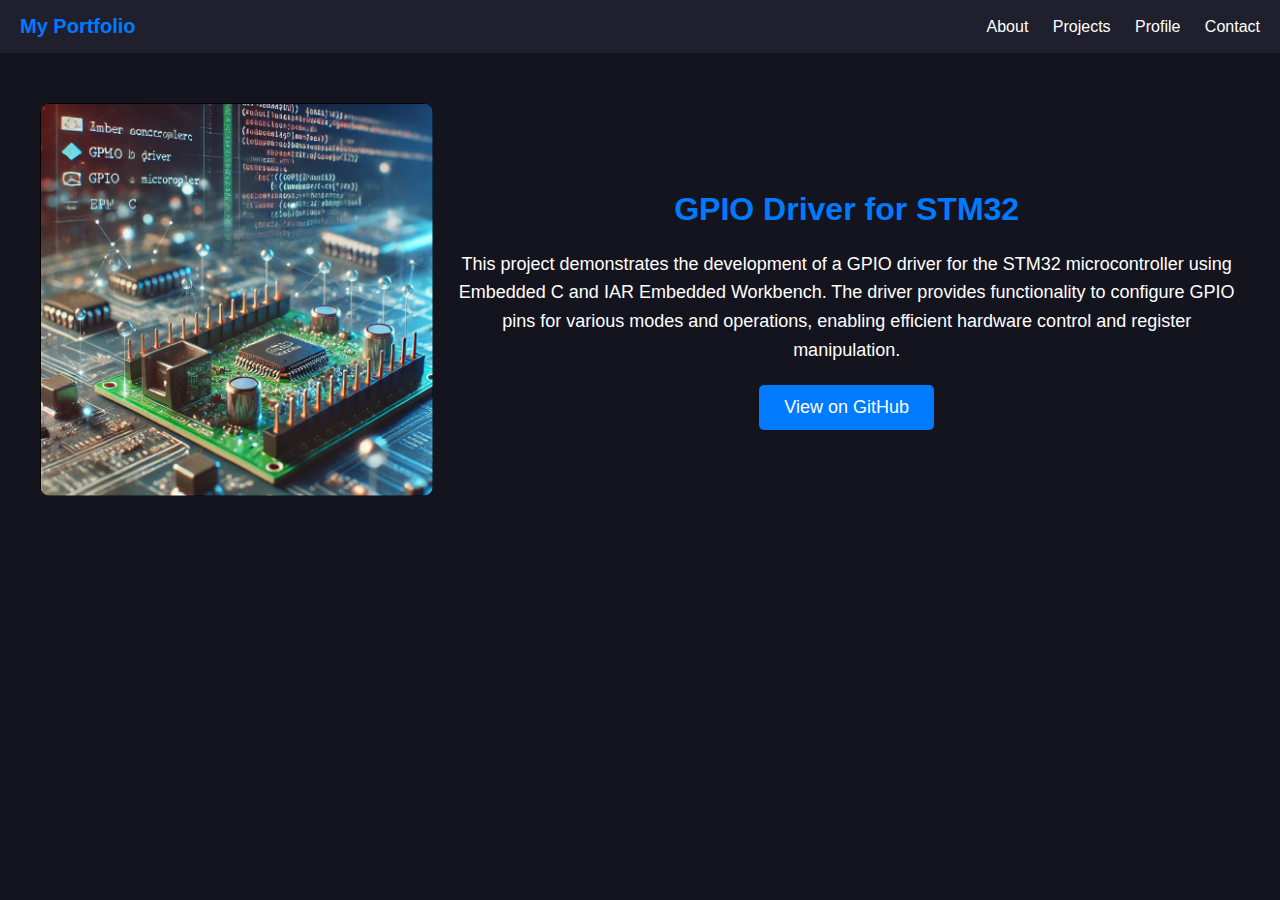
<file: gpio.html>
<!DOCTYPE html>
<html lang="en">
<head>
    <meta charset="UTF-8">
    <meta name="viewport" content="width=device-width, initial-scale=1.0">
    <title>GPIO Driver Project</title>
    <style>
        body {
            font-family: Arial, sans-serif;
            margin: 0;
            padding: 0;
            background-color: #14141f;
            color: #fff;
        }

        /* Navbar styles */
        .navbar {
            display: flex;
            justify-content: space-between;
            align-items: center;
            background-color: #1f1f2e;
            padding: 15px 20px;
        }

        .navbar .logo a {
            color: #007bff;
            text-decoration: none;
            font-size: 20px;
            font-weight: bold;
        }

        .navbar .links a {
            margin-left: 20px;
            color: #fff;
            text-decoration: none;
            font-size: 16px;
            transition: color 0.3s ease;
        }

        .navbar .links a:hover {
            color: #007bff;
        }

        /* Main container styles */
        .container {
            display: grid;
            grid-template-columns: 1fr 2fr; /* Image on the left, text on the right */
            gap: 20px;
            align-items: center;
            padding: 50px 20px;
            max-width: 1200px;
            margin: 0 auto;
        }

        .image {
            display: flex;
            justify-content: center;
            align-items: center;
        }

        .image img {
            max-width: 100%;
            height: auto;
            border-radius: 10px;
        }

        .text-content {
            text-align: center;
        }

        h1 {
            color: #007bff;
        }

        p {
            font-size: 18px;
            line-height: 1.6;
            margin: 20px 0;
        }

        .button {
            display: inline-block;
            background-color: #007bff;
            color: #fff;
            text-decoration: none;
            font-size: 18px;
            padding: 12px 25px;
            border-radius: 5px;
            transition: background-color 0.3s ease;
        }

        .button:hover {
            background-color: #0056b3;
        }
    </style>
</head>
<body>
    <!-- Navbar -->
    <div class="navbar">
        <div class="logo">
            <a href="index.html">My Portfolio</a>
        </div>
        <div class="links">
            <a href="#about">About</a>
            <a href="#projects">Projects</a>
            <a href="#profile">Profile</a>
            <a href="#contact">Contact</a>
        </div>
    </div>

    <!-- Main content -->
    <div class="container">
        <div class="image">
            <img src="SRC/gpio.png" alt="GPIO Driver Project Image">
        </div>
        <div class="text-content">
            <h1>GPIO Driver for STM32</h1>
            <p>
                This project demonstrates the development of a GPIO driver for the STM32 microcontroller 
                using Embedded C and IAR Embedded Workbench. The driver provides functionality to configure 
                GPIO pins for various modes and operations, enabling efficient hardware control and register manipulation.
            </p>
            <a href="https://github.com/rayensamali/GPIO-Driver.git" target="_blank" class="button">View on GitHub</a>
        </div>
    </div>
</body>
</html>
</file>
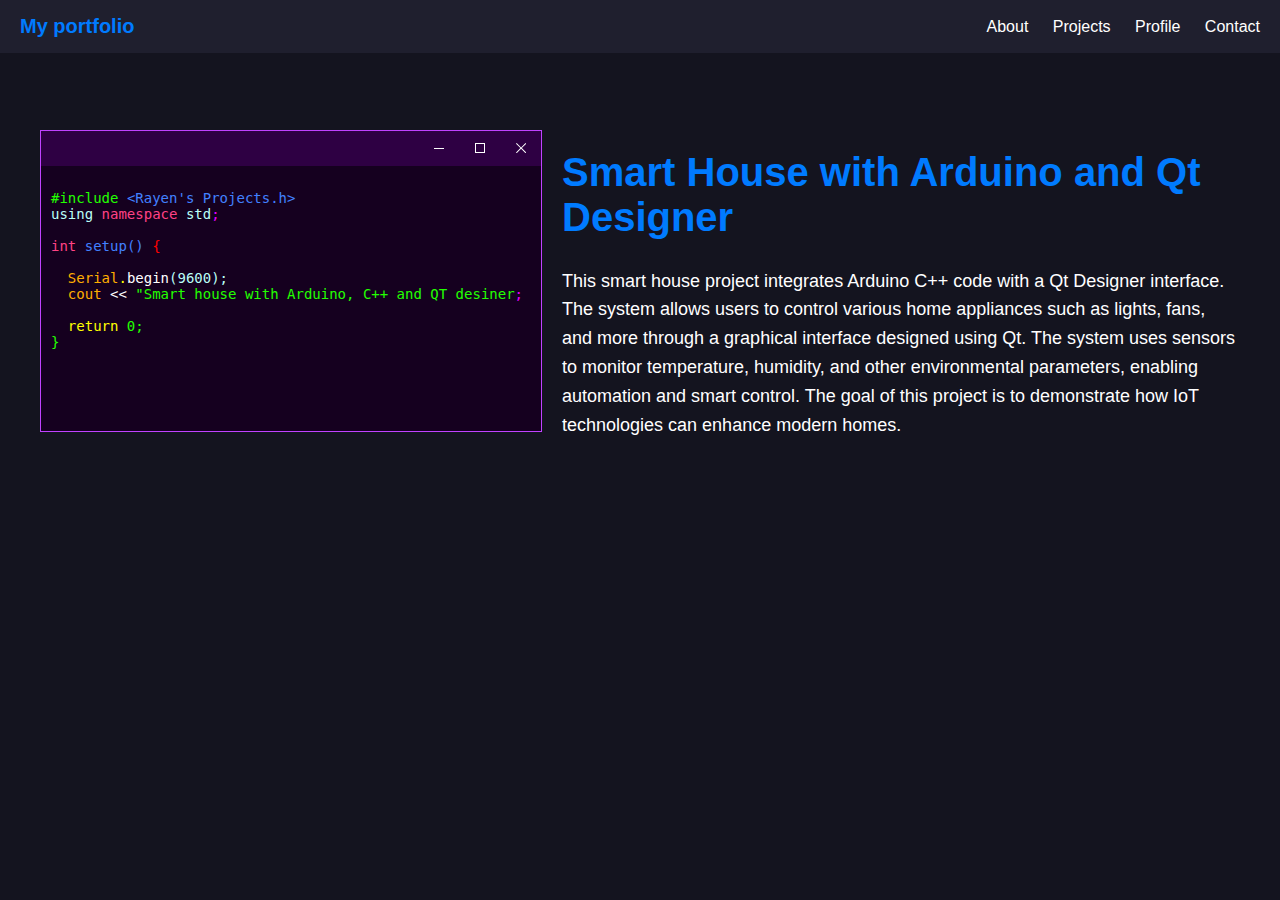
<file: house.html>
<!DOCTYPE html>
<html lang="en">
<head>
    <meta charset="UTF-8">
    <meta name="viewport" content="width=device-width, initial-scale=1.0">
    <title>Smart House with Arduino and Qt Designer</title>
    <style>
        body {
            font-family: Arial, sans-serif;
            margin: 0;
            padding: 0;
            background-color: #14141f;
            color: #fff;
        }

        /* Navbar styles */
        .navbar {
            display: flex;
            justify-content: space-between;
            align-items: center;
            background-color: #1f1f2e;
            padding: 15px 20px;
        }

        .navbar .logo a {
            color: #007bff;
            text-decoration: none;
            font-size: 20px;
            font-weight: bold;
        }

        .navbar .links a {
            margin-left: 20px;
            color: #fff;
            text-decoration: none;
            font-size: 16px;
            transition: color 0.3s ease;
        }

        .navbar .links a:hover {
            color: #007bff;
        }

        /* Main container styles */
        .container {
            display: grid;
            grid-template-columns: 1fr 2fr; /* Image on the left, text on the right */
            gap: 20px;
            align-items: center;
            padding: 50px 20px;
            max-width: 1200px;
            margin: 0 auto;
            flex-wrap: wrap; /* Allow wrapping on smaller screens */
        }

        .image {
            display: flex;
            justify-content: center;
            align-items: center;
        }

        .image img {
            max-width: 100%;
            height: auto;
            border-radius: 10px;
        }

        .text-content {
            text-align: left;
            margin-top: 20px;
        }

        h1 {
            color: #007bff;
            font-size: 2.5em;
        }

        p {
            font-size: 18px;
            line-height: 1.6;
            margin: 20px 0;
        }

        .button {
            display: flex;
            justify-content: center;
            align-items: center;
            padding: 10px 15px;
            gap: 15px;
            background-color: #181717;
            outline: 3px #181717 solid;
            outline-offset: -3px;
            border-radius: 5px;
            border: none;
            cursor: pointer;
            transition: 400ms;
            text-decoration: none; /* Remove underline */
        }

        .button:hover {
            background-color: transparent;
        }

        .button:hover .text {
            color: #ffffff;
        }

       /* From Uiverse.io by aadium */ 
.card {
  width: 500px;
  height: 300px;
  background: #15001f;
  border: 1px solid #c042ff;
  font-size: 14px;
  font-family: monospace;
  overflow: auto;
}

.titlebar {
  font-family: -apple-system, BlinkMacSystemFont, 'Segoe UI', Roboto, Oxygen, Ubuntu, Cantarell, 'Open Sans', 'Helvetica Neue', sans-serif;
  font-size: 21px;
  font-weight: 450;
  background-color: #2e0043;
  width: 100%;
  text-align: right;
}

.card button {
  width: 40px;
  height: 35px;
  margin-left: -5px;
  border: 0;
  outline: 0;
  background: transparent;
  transition: 0.2s;
}

button svg path, 
button svg rect, 
button svg polygon {
  fill: #ffffff;
}

button svg {
  width: 10px;
  height: 10px;
}

.close:hover {
  background-color: #e81123;
}

.maximize:hover {
  background-color: #c042ff2e;
}

.minimize:hover {
  background-color: #c042ff2e;
}

#pre {
  overflow: auto;
  width: 100%;
  padding: 10px;
  height: auto;
  color: #bafff8;
}

.curlies {
  color: #ff0000;
}

.sc {
  color: #e600ff;
}

.rounds {
  color: #ffffff;
}

.operator {
  color: #ffff00;
}

.s1 {
  color: #22ff00;
}

.s2 {
  color: #4281ff;
}

.s3 {
  color: #ff4284;
}

.s4 {
  color: #ffae00;
}

.s5 {
  color: #ffffff;
}

.s6 {
  color: #ffff00;
}

    </style>
</head>
<body>
    <!-- Navbar -->
    <div class="navbar">
        <div class="logo">
            <a href="index.html">My portfolio</a>
        </div>
        <div class="links">
            <a href="#about">About</a>
            <a href="#projects">Projects</a>
            <a href="#profile">Profile</a>
            <a href="#contact">Contact</a>
        </div>
    </div>

    <!-- Main content -->
    <div class="container">
        <div class="image">
            <div class="card">
                <div class="titlebar">
                    <span class="buttons">
                    <button class="minimize">
                            <svg x="0px" y="0px" viewBox="0 0 10.2 1"><rect x="0" y="50%" width="10.2" height="1"></rect></svg>
                        </button>
                    <button class="maximize">
                            <svg viewBox="0 0 10 10"><path d="M0,0v10h10V0H0z M9,9H1V1h8V9z"></path></svg>
                        </button>
                    <button class="close">
                            <svg viewBox="0 0 10 10"><polygon points="10.2,0.7 9.5,0 5.1,4.4 0.7,0 0,0.7 4.4,5.1 0,9.5 0.7,10.2 5.1,5.8 9.5,10.2 10.2,9.5 5.8,5.1"></polygon></svg>
                        </button>
                    </span>
                </div>
                <div class="cppcode">
                    <pre id="pre"><code><span class="s1">#include</span> <span class="s2">&lt;Rayen's Projects.h&gt;</span>
using<span class="s3"> namespace </span>std<span class="sc">;</span>

<span class="s3">int</span> <span class="s2">setup()</span> <span class="curlies">{</span>

  <span class="s4">Serial</span><span class="operator">.</span><span class="s5">begin</span>(9600);
  <span class="s4">cout</span> <span class="s5">&lt;&lt;</span> <span class="s1">"Smart house with Arduino, C++ and QT desiner<span class="sc">;</span>

  <span class="s6">return</span> 0;
}


 

    </code></pre>
                </div>
            </div>
        </div>
        <div class="text-content">
            <h1>Smart House with Arduino and Qt Designer</h1>
            <p>
                This smart house project integrates Arduino C++ code with a Qt Designer interface. The system allows users to control various home appliances such as lights, fans, and more through a graphical interface designed using Qt. 
                The system uses sensors to monitor temperature, humidity, and other environmental parameters, enabling automation and smart control. The goal of this project is to demonstrate how IoT technologies can enhance modern homes.
            </p>
        </div>
    </div>
</body>
</html>
</file>
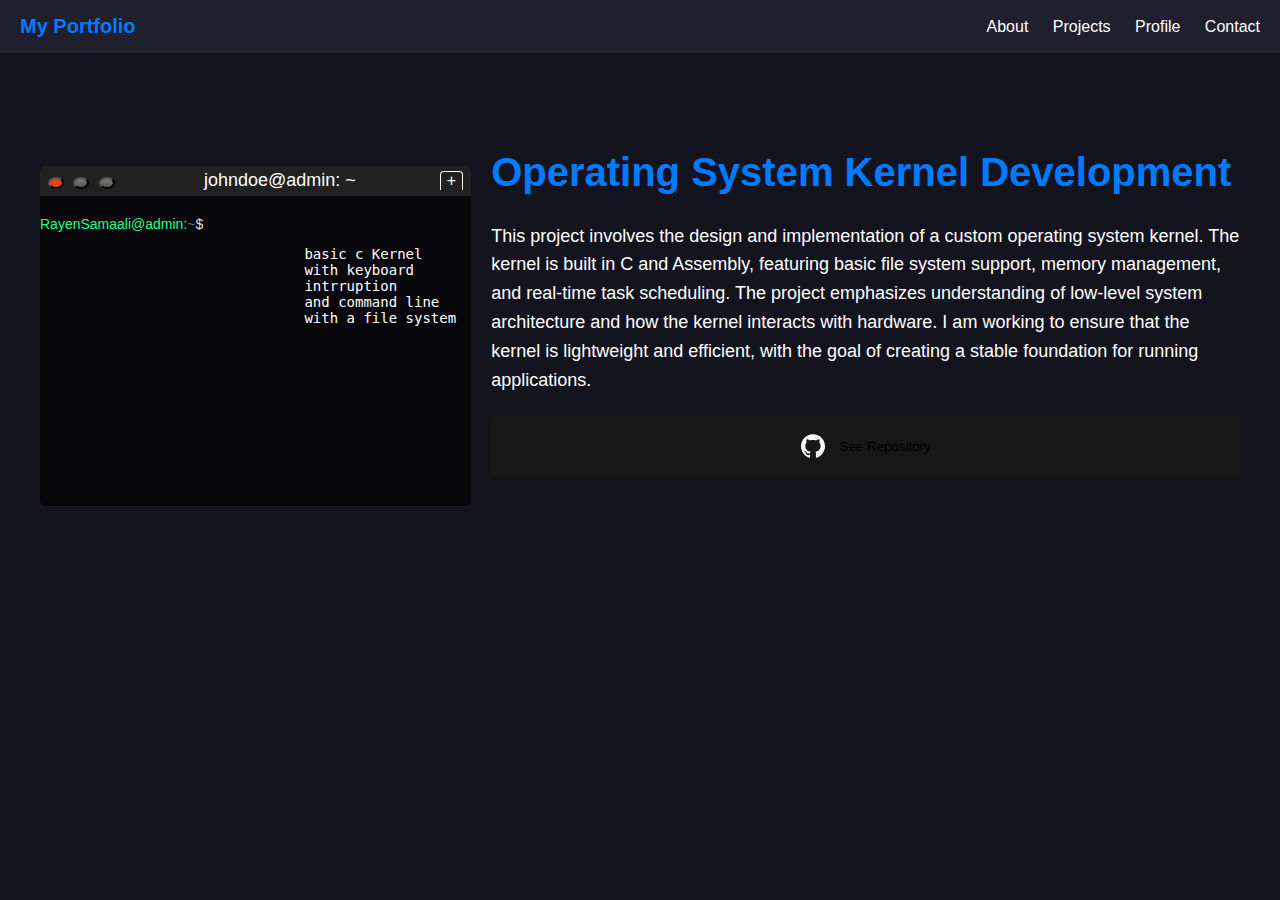
<file: kernel.html>
<!DOCTYPE html>
<html lang="en">
<head>
    <meta charset="UTF-8">
    <meta name="viewport" content="width=device-width, initial-scale=1.0">
    <title>Operating System Kernel Development</title>
    <style>
        body {
            font-family: Arial, sans-serif;
            margin: 0;
            padding: 0;
            background-color: #14141f;
            color: #fff;
        }

        /* Navbar styles */
        .navbar {
            display: flex;
            justify-content: space-between;
            align-items: center;
            background-color: #1f1f2e;
            padding: 15px 20px;
        }

        .navbar .logo a {
            color: #007bff;
            text-decoration: none;
            font-size: 20px;
            font-weight: bold;
        }

        .navbar .links a {
            margin-left: 20px;
            color: #fff;
            text-decoration: none;
            font-size: 16px;
            transition: color 0.3s ease;
        }

        .navbar .links a:hover {
            color: #007bff;
        }

        /* Main container styles */
        .container {
            display: grid;
            grid-template-columns: 1fr 2fr; /* Image on the left, text on the right */
            gap: 20px;
            align-items: center;
            padding: 50px 20px;
            max-width: 1200px;
            margin: 0 auto;
            flex-wrap: wrap; /* Allow wrapping on smaller screens */
        }

        .image {
            display: flex;
            justify-content: center;
            align-items: center;
        }

        .image img {
            max-width: 100%;
            height: auto;
            border-radius: 10px;
        }

        .text-content {
            text-align: left;
            margin-top: 20px;
        }

        h1 {
            color: #007bff;
            font-size: 2.5em;
        }

        p {
            font-size: 18px;
            line-height: 1.6;
            margin: 20px 0;
        }

        .button {
            display: flex;
            justify-content: center;
            align-items: center;
            padding: 10px 15px;
            gap: 15px;
            background-color: #181717;
            outline: 3px #181717 solid;
            outline-offset: -3px;
            border-radius: 5px;
            border: none;
            cursor: pointer;
            transition: 400ms;
            text-decoration: none; /* Remove underline */
        }

        .button:hover {
            background-color: transparent;
        }

        .button:hover .text {
            color: #ffffff;
        }

        .container1 {
            width: 3000x;
            height: 250px;
        }

        /* Terminal Styles */
        .terminal_toolbar {
            display: flex;
            height: 30px;
            align-items: center;
            padding: 0 8px;
            box-sizing: border-box;
            border-top-left-radius: 5px;
            border-top-right-radius: 5px;
            background: #212121;
            justify-content: space-between;
        }

        .btn {
            width: 12px;
            height: 12px;
            border-radius: 50%;
            background: linear-gradient(#7d7871 0%, #595953 100%);
            margin-right: 5px;
        }

        .btn-color {
            background: #ee411a;
        }

        .btn:hover {
            cursor: pointer;
        }

        .add_tab {
            border: 1px solid #fff;
            color: #fff;
            padding: 0 6px;
            border-radius: 4px 4px 0 0;
            border-bottom: none;
            cursor: pointer;
        }

        .terminal_body {
            background: rgba(0, 0, 0, 0.6);
            height: 300px;
            padding-top: 10px;
            font-size: 14px;
            border-bottom-left-radius: 5px;
            border-bottom-right-radius: 5px;
            overflow-y: auto; /* Allow scroll if content exceeds height */
        }

        .terminal_promt {
            display: flex;
            margin-top: 10px;
        }

        .terminal_user {
            color: #1eff8e;
        }

        .terminal_location {
            color: #4878c0;
        }

        .terminal_bling {
            color: #dddddd;
        }

        .terminal_cursor {
            display: block;
            height: 14px;
            width: 5px;
            margin-left: 10px;
            animation: curbl 1200ms linear infinite;
        }

        @keyframes curbl {
            0% {
                background: #ffffff;
            }
            49% {
                background: #ffffff;
            }
            60% {
                background: transparent;
            }
            99% {
                background: transparent;
            }
            100% {
                background: #ffffff;
            }
        }

        /* Responsive Design */
        @media (max-width: 768px) {
            .container {
                grid-template-columns: 1fr; /* Stack the image and text on smaller screens */
            }

            .text-content {
                text-align: center; /* Center the text on small screens */
            }

            h1 {
                font-size: 2em; /* Make the heading smaller on mobile */
            }

            .terminal_body {
                height: 200px;
            }
        }

    </style>
</head>
<body>
    <!-- Navbar -->
    <div class="navbar">
        <div class="logo">
            <a href="index.html">My Portfolio</a>
        </div>
        <div class="links">
            <a href="#about">About</a>
            <a href="#projects">Projects</a>
            <a href="#profile">Profile</a>
            <a href="#contact">Contact</a>
        </div>
    </div>

    <!-- Main content -->
    <div class="container">
        <div class="image">
            <div class="container1">
                <div class="terminal_toolbar">
                    <div class="butt">
                        <button class="btn btn-color"></button>
                        <button class="btn"></button>
                        <button class="btn"></button>
                    </div>
                    <p class="user">johndoe@admin: ~</p>
                    <div class="add_tab">
                        +
                    </div>
                </div>
                <div class="terminal_body">
                    <div class="terminal_promt">
                        <span class="terminal_user">RayenSamaali@admin:</span>
                        <span class="terminal_location">~</span>
                        <span class="terminal_bling">$</span>
                        <pre><span style="color:white">
            basic c Kernel
            with keyboard 
            intrruption 
            and command line 
            with a file system
            </span>
            
                        </pre>
                        <span class="terminal_cursor"></span>
                    </div>
                </div>
            </div>    
        </div>
        <div class="text-content">
            <h1>Operating System Kernel Development</h1>
            <p>
                This project involves the design and implementation of a custom operating system kernel. The kernel is built in C and Assembly, 
                featuring basic file system support, memory management, and real-time task scheduling. The project emphasizes understanding of low-level system architecture 
                and how the kernel interacts with hardware. I am working to ensure that the kernel is lightweight and efficient, with the goal of creating a stable foundation for running applications.
            </p>
            <a href="https://github.com/rayensamali/advanced-kernel-Using-C-and-assembly.git" target="_blank" class="button">
                <button class="button">
                    <svg width="24" height="24" viewBox="0 0 24 24" fill="none" xmlns="http://www.w3.org/2000/svg">
                        <path d="M12 0.296997C5.37 0.296997 0 5.67 0 12.297C0 17.6 3.438 22.097 8.205 23.682C8.805 23.795 9.025 23.424 9.025 23.105C9.025 22.82 9.015 22.065 9.01 21.065C5.672 21.789 4.968 19.455 4.968 19.455C4.422 18.07 3.633 17.7 3.633 17.7C2.546 16.956 3.717 16.971 3.717 16.971C4.922 17.055 5.555 18.207 5.555 18.207C6.625 20.042 8.364 19.512 9.05 19.205C9.158 18.429 9.467 17.9 9.81 17.6C7.145 17.3 4.344 16.268 4.344 11.67C4.344 10.36 4.809 9.29 5.579 8.45C5.444 8.147 5.039 6.927 5.684 5.274C5.684 5.274 6.689 4.952 8.984 6.504C9.944 6.237 10.964 6.105 11.984 6.099C13.004 6.105 14.024 6.237 14.984 6.504C17.264 4.952 18.269 5.274 18.269 5.274C18.914 6.927 18.509 8.147 18.389 8.45C19.154 9.29 19.619 10.36 19.619 11.67C19.619 16.28 16.814 17.295 14.144 17.59C14.564 17.95 14.954 18.686 14.954 19.81C14.954 21.416 14.939 22.706 14.939 23.096C14.939 23.411 15.149 23.786 15.764 23.666C20.565 22.092 24 17.592 24 12.297C24 5.67 18.627 0.296997 12 0.296997Z" fill="white"></path>
                    </svg>
                    <span class="text">See Repository</span>
                </button>
            </a>
        </div>
    </div>
</body>
</html>
</file>
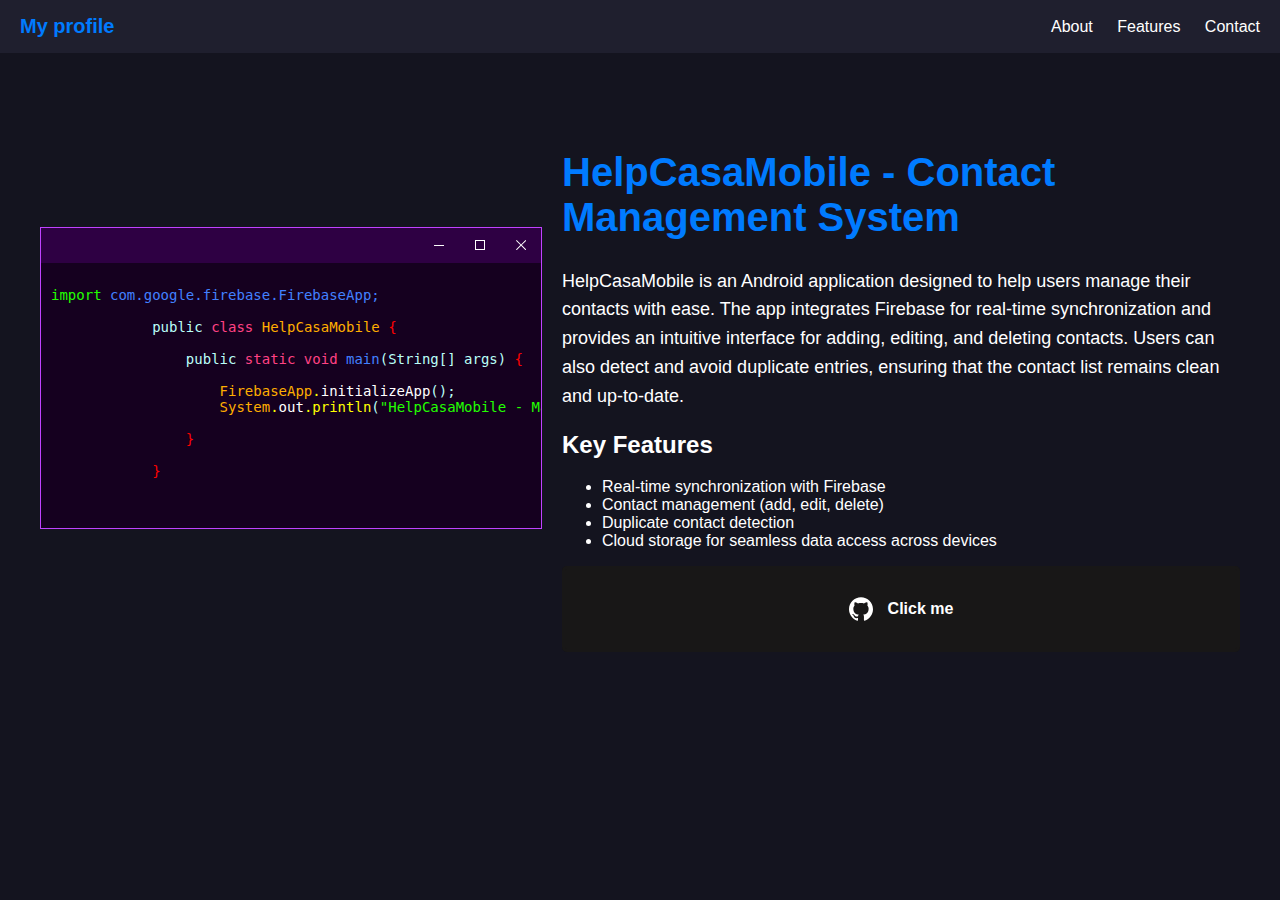
<file: mobile.html>
<!DOCTYPE html>
<html lang="en">
<head>
    <meta charset="UTF-8">
    <meta name="viewport" content="width=device-width, initial-scale=1.0">
    <title>HelpCasaMobile - Android App</title>
    <style>
        body {
            font-family: Arial, sans-serif;
            margin: 0;
            padding: 0;
            background-color: #14141f;
            color: #fff;
        }

        /* Navbar styles */
        .navbar {
            display: flex;
            justify-content: space-between;
            align-items: center;
            background-color: #1f1f2e;
            padding: 15px 20px;
        }

        .navbar .logo a {
            color: #007bff;
            text-decoration: none;
            font-size: 20px;
            font-weight: bold;
        }

        .navbar .links a {
            margin-left: 20px;
            color: #fff;
            text-decoration: none;
            font-size: 16px;
            transition: color 0.3s ease;
        }

        .navbar .links a:hover {
            color: #007bff;
        }

        /* Main container styles */
        .container {
            display: grid;
            grid-template-columns: 1fr 2fr; /* Image on the left, text on the right */
            gap: 20px;
            align-items: center;
            padding: 50px 20px;
            max-width: 1200px;
            margin: 0 auto;
            flex-wrap: wrap; /* Allow wrapping on smaller screens */
        }

        .image {
            display: flex;
            justify-content: center;
            align-items: center;
        }

        .image img {
            max-width: 100%;
            height: auto;
            border-radius: 10px;
        }

        .text-content {
            text-align: left;
            margin-top: 20px;
        }

        h1 {
            color: #007bff;
            font-size: 2.5em;
        }

        p {
            font-size: 18px;
            line-height: 1.6;
            margin: 20px 0;
        }

        .button {
            display: flex;
            justify-content: center;
            align-items: center;
            padding: 10px 15px;
            gap: 15px;
            background-color: #181717;
            outline: 3px #181717 solid;
            outline-offset: -3px;
            border-radius: 5px;
            border: none;
            cursor: pointer;
            transition: 400ms;
            text-decoration: none; /* Remove underline */
        }

        .button:hover {
            background-color: transparent;
        }

        .button:hover .text {
            color: #ffffff;
        }

       /* From Uiverse.io by aadium */ 
.card {
  width: 500px;
  height: 300px;
  background: #15001f;
  border: 1px solid #c042ff;
  font-size: 14px;
  font-family: monospace;
  overflow: auto;
}

.titlebar {
  font-family: -apple-system, BlinkMacSystemFont, 'Segoe UI', Roboto, Oxygen, Ubuntu, Cantarell, 'Open Sans', 'Helvetica Neue', sans-serif;
  font-size: 21px;
  font-weight: 450;
  background-color: #2e0043;
  width: 100%;
  text-align: right;
}

.card button {
  width: 40px;
  height: 35px;
  margin-left: -5px;
  border: 0;
  outline: 0;
  background: transparent;
  transition: 0.2s;
}

button svg path, 
button svg rect, 
button svg polygon {
  fill: #ffffff;
}

button svg {
  width: 10px;
  height: 10px;
}

.close:hover {
  background-color: #e81123;
}

.maximize:hover {
  background-color: #c042ff2e;
}

.minimize:hover {
  background-color: #c042ff2e;
}

#pre {
  overflow: auto;
  width: 100%;
  padding: 10px;
  height: auto;
  color: #bafff8;
}

.curlies {
  color: #ff0000;
}

.sc {
  color: #e600ff;
}

.rounds {
  color: #ffffff;
}

.operator {
  color: #ffff00;
}

.s1 {
  color: #22ff00;
}

.s2 {
  color: #4281ff;
}

.s3 {
  color: #ff4284;
}

.s4 {
  color: #ffae00;
}

.s5 {
  color: #ffffff;
}

.s6 {
  color: #ffff00;
}
 /* Button styles */
 .button {
            display: flex;
            justify-content: center;
            align-items: center;
            padding: 10px 15px;
            gap: 15px;
            background-color: #181717;
            outline: 3px #181717 solid;
            outline-offset: -3px;
            border-radius: 5px;
            border: none;
            cursor: pointer;
            transition: 400ms;
        }

        .button .text {
            color: white;
            font-weight: 700;
            font-size: 1em;
            transition: 400ms;
        }

        .button svg path {
            transition: 400ms;
        }

        .button:hover {
            background-color: transparent;
        }

        .button:hover .text {
            color: #ffffff;
        }

        .button:hover svg path {
            fill: #ffffff;
        }

    </style>
</head>
<body>
    <!-- Navbar -->
    <div class="navbar">
        <div class="logo">
            <a href="index.html">My profile</a>
        </div>
        <div class="links">
            <a href="#about">About</a>
            <a href="#features">Features</a>
            <a href="#contact">Contact</a>
        </div>
    </div>

    <!-- Main content -->
    <div class="container">
        <div class="image">
            <div class="card">
                <div class="titlebar">
                    <span class="buttons">
                        <button class="minimize">
                            <svg x="0px" y="0px" viewBox="0 0 10.2 1">
                                <rect x="0" y="50%" width="10.2" height="1"></rect>
                            </svg>
                        </button>
                        <button class="maximize">
                            <svg viewBox="0 0 10 10">
                                <path d="M0,0v10h10V0H0z M9,9H1V1h8V9z"></path>
                            </svg>
                        </button>
                        <button class="close">
                            <svg viewBox="0 0 10 10">
                                <polygon points="10.2,0.7 9.5,0 5.1,4.4 0.7,0 0,0.7 4.4,5.1 0,9.5 0.7,10.2 5.1,5.8 9.5,10.2 10.2,9.5 5.8,5.1"></polygon>
                            </svg>
                        </button>
                    </span>
                </div>
                <div class="cppcode">
                    <pre id="pre"><code><span class="s1">import</span> <span class="s2">com.google.firebase.FirebaseApp;</span>
            
            public<span class="s3"> class </span><span class="s4">HelpCasaMobile</span> <span class="curlies">{</span>
            
                public<span class="s3"> static void </span><span class="s2">main</span>(String[] args) <span class="curlies">{</span>
            
                    <span class="s4">FirebaseApp</span><span class="operator">.</span><span class="s5">initializeApp</span>();
                    <span class="s4">System</span><span class="operator">.</span><span class="s5">out</span><span class="operator">.</span><span class="s6">println</span>(<span class="s1">"HelpCasaMobile - Manage your contacts easily!"</span>);
            
                <span class="curlies">}</span>
            
            <span class="curlies">}</span></code></pre>
                </div>
            </div>
            
        </div>
        <div class="text-content">
            <h1>HelpCasaMobile - Contact Management System</h1>
            <p>
                HelpCasaMobile is an Android application designed to help users manage their contacts with ease. The app integrates Firebase for real-time synchronization and provides an intuitive interface for adding, editing, and deleting contacts.
                Users can also detect and avoid duplicate entries, ensuring that the contact list remains clean and up-to-date.
            </p>
            <h2>Key Features</h2>
            <ul>
                <li>Real-time synchronization with Firebase</li>
                <li>Contact management (add, edit, delete)</li>
                <li>Duplicate contact detection</li>
                <li>Cloud storage for seamless data access across devices</li>
            </ul>
            <a href="https://github.com/rayensamali/HelpCasaMobile.git" target="_blank" class="button">
                <svg width="24" height="24" viewBox="0 0 24 24" fill="none" xmlns="http://www.w3.org/2000/svg">
                    <path d="M12 0.296997C5.37 0.296997 0 5.67 0 12.297C0 17.6 3.438 22.097 8.205 23.682C8.805 23.795 9.025 23.424 9.025 23.105C9.025 22.82 9.015 22.065 9.01 21.065C5.672 21.789 4.968 19.455 4.968 19.455C4.422 18.07 3.633 17.7 3.633 17.7C2.546 16.956 3.717 16.971 3.717 16.971C4.922 17.055 5.555 18.207 5.555 18.207C6.625 20.042 8.364 19.512 9.05 19.205C9.158 18.429 9.467 17.9 9.81 17.6C7.145 17.3 4.344 16.268 4.344 11.67C4.344 10.36 4.809 9.29 5.579 8.45C5.444 8.147 5.039 6.927 5.684 5.274C5.684 5.274 6.689 4.952 8.984 6.504C9.944 6.237 10.964 6.105 11.984 6.099C13.004 6.105 14.024 6.237 14.984 6.504C17.264 4.952 18.269 5.274 18.269 5.274C18.914 6.927 18.509 8.147 18.389 8.45C19.154 9.29 19.619 10.36 19.619 11.67C19.619 16.28 16.814 17.295 14.144 17.59C14.564 17.95 14.954 18.686 14.954 19.81C14.954 21.416 14.939 22.706 14.939 23.096C14.939 23.411 15.149 23.786 15.764 23.666C20.565 22.092 24 17.592 24 12.297C24 5.67 18.627 0.296997 12 0.296997Z" fill="white"></path>
                </svg>
                <p class="text">Click me</p>
            </a>
        </div>
        
    </div>
</body>
</html>
</file>
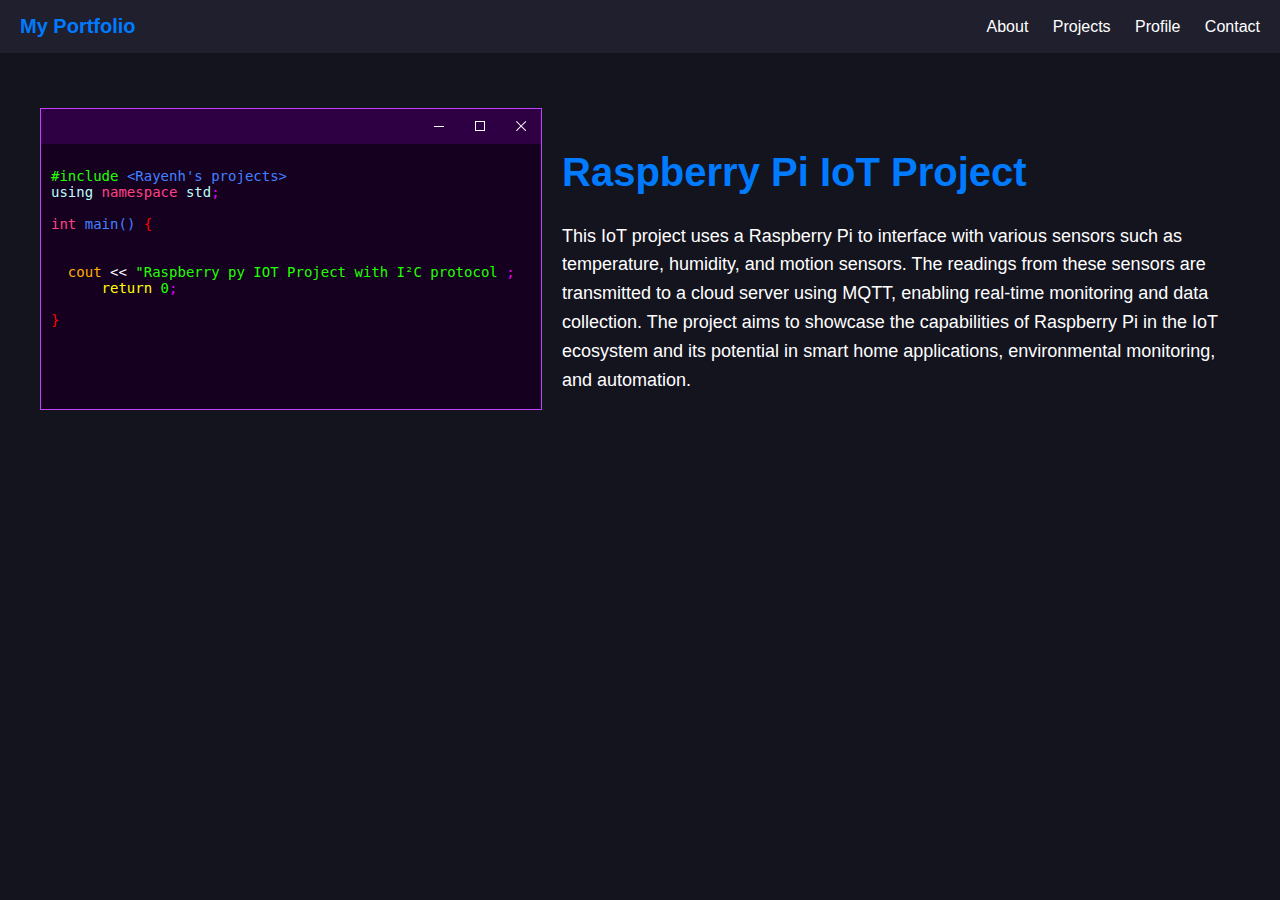
<file: rsppy.html>
<!DOCTYPE html>
<html lang="en">
<head>
    <meta charset="UTF-8">
    <meta name="viewport" content="width=device-width, initial-scale=1.0">
    <title>Raspberry Pi IoT Project</title>
    <style>
        body {
            font-family: Arial, sans-serif;
            margin: 0;
            padding: 0;
            background-color: #14141f;
            color: #fff;
        }

        /* Navbar styles */
        .navbar {
            display: flex;
            justify-content: space-between;
            align-items: center;
            background-color: #1f1f2e;
            padding: 15px 20px;
        }

        .navbar .logo a {
            color: #007bff;
            text-decoration: none;
            font-size: 20px;
            font-weight: bold;
        }

        .navbar .links a {
            margin-left: 20px;
            color: #fff;
            text-decoration: none;
            font-size: 16px;
            transition: color 0.3s ease;
        }

        .navbar .links a:hover {
            color: #007bff;
        }

        /* Main container styles */
        .container {
            display: grid;
            grid-template-columns: 1fr 2fr; /* Image on the left, text on the right */
            gap: 20px;
            align-items: center;
            padding: 50px 20px;
            max-width: 1200px;
            margin: 0 auto;
            flex-wrap: wrap; /* Allow wrapping on smaller screens */
        }

        .image {
            display: flex;
            justify-content: center;
            align-items: center;
        }

        .image img {
            max-width: 100%;
            height: auto;
            border-radius: 10px;
        }

        .text-content {
            text-align: left;
            margin-top: 20px;
        }

        h1 {
            color: #007bff;
            font-size: 2.5em;
        }

        p {
            font-size: 18px;
            line-height: 1.6;
            margin: 20px 0;
        }

        .button {
            display: flex;
            justify-content: center;
            align-items: center;
            padding: 10px 15px;
            gap: 15px;
            background-color: #181717;
            outline: 3px #181717 solid;
            outline-offset: -3px;
            border-radius: 5px;
            border: none;
            cursor: pointer;
            transition: 400ms;
            text-decoration: none; /* Remove underline */
        }

        .button:hover {
            background-color: transparent;
        }

        .button:hover .text {
            color: #ffffff;
        }

       /* From Uiverse.io by aadium */ 
.card {
  width: 500px;
  height: 300px;
  background: #15001f;
  border: 1px solid #c042ff;
  font-size: 14px;
  font-family: monospace;
  overflow: auto;
}

.titlebar {
  font-family: -apple-system, BlinkMacSystemFont, 'Segoe UI', Roboto, Oxygen, Ubuntu, Cantarell, 'Open Sans', 'Helvetica Neue', sans-serif;
  font-size: 21px;
  font-weight: 450;
  background-color: #2e0043;
  width: 100%;
  text-align: right;
}

.card button {
  width: 40px;
  height: 35px;
  margin-left: -5px;
  border: 0;
  outline: 0;
  background: transparent;
  transition: 0.2s;
}

button svg path, 
button svg rect, 
button svg polygon {
  fill: #ffffff;
}

button svg {
  width: 10px;
  height: 10px;
}

.close:hover {
  background-color: #e81123;
}

.maximize:hover {
  background-color: #c042ff2e;
}

.minimize:hover {
  background-color: #c042ff2e;
}

#pre {
  overflow: auto;
  width: 100%;
  padding: 10px;
  height: auto;
  color: #bafff8;
}

.curlies {
  color: #ff0000;
}

.sc {
  color: #e600ff;
}

.rounds {
  color: #ffffff;
}

.operator {
  color: #ffff00;
}

.s1 {
  color: #22ff00;
}

.s2 {
  color: #4281ff;
}

.s3 {
  color: #ff4284;
}

.s4 {
  color: #ffae00;
}

.s5 {
  color: #ffffff;
}

.s6 {
  color: #ffff00;
}

    </style>
</head>
<body>
    <!-- Navbar -->
    <div class="navbar">
        <div class="logo">
            <a href="index.html">My Portfolio</a>
        </div>
        <div class="links">
            <a href="#about">About</a>
            <a href="#projects">Projects</a>
            <a href="#profile">Profile</a>
            <a href="#contact">Contact</a>
        </div>
    </div>

    <!-- Main content -->
    <div class="container">
        <div class="image">
<div class="card">
  <div class="titlebar">
    <span class="buttons">
    <button class="minimize">
			<svg x="0px" y="0px" viewBox="0 0 10.2 1"><rect x="0" y="50%" width="10.2" height="1"></rect></svg>
		</button>
    <button class="maximize">
			<svg viewBox="0 0 10 10"><path d="M0,0v10h10V0H0z M9,9H1V1h8V9z"></path></svg>
		</button>
    <button class="close">
			<svg viewBox="0 0 10 10"><polygon points="10.2,0.7 9.5,0 5.1,4.4 0.7,0 0,0.7 4.4,5.1 0,9.5 0.7,10.2 5.1,5.8 9.5,10.2 10.2,9.5 5.8,5.1"></polygon></svg>
		</button>
    </span>
  </div>
  <div class="cppcode">
    <pre id="pre"><code><span class="s1">#include</span> <span class="s2">&lt;Rayenh's projects&gt;</span>
using<span class="s3"> namespace </span>std<span class="sc">;</span>

<span class="s3">int</span> <span class="s2">main()</span> <span class="curlies">{</span>


  <span class="s4">cout</span> <span class="s5">&lt;&lt;</span> <span class="s1">"Raspberry py IOT Project with I²C protocol <span class="sc">;</span>
      <span class="s6">return</span> 0<span class="sc">;</span>

<span class="curlies">}</span>
    </code></pre>
  </div>
</div>

        </div>
        <div class="text-content">
            <h1>Raspberry Pi IoT Project</h1>
            <p>
                This IoT project uses a Raspberry Pi to interface with various sensors such as temperature, humidity, and motion sensors. The readings from these sensors 
                are transmitted to a cloud server using MQTT, enabling real-time monitoring and data collection. The project aims to showcase the capabilities of Raspberry Pi 
                in the IoT ecosystem and its potential in smart home applications, environmental monitoring, and automation.
            </p>
            
        </div>
    </div>
</body>
</html>
</file>
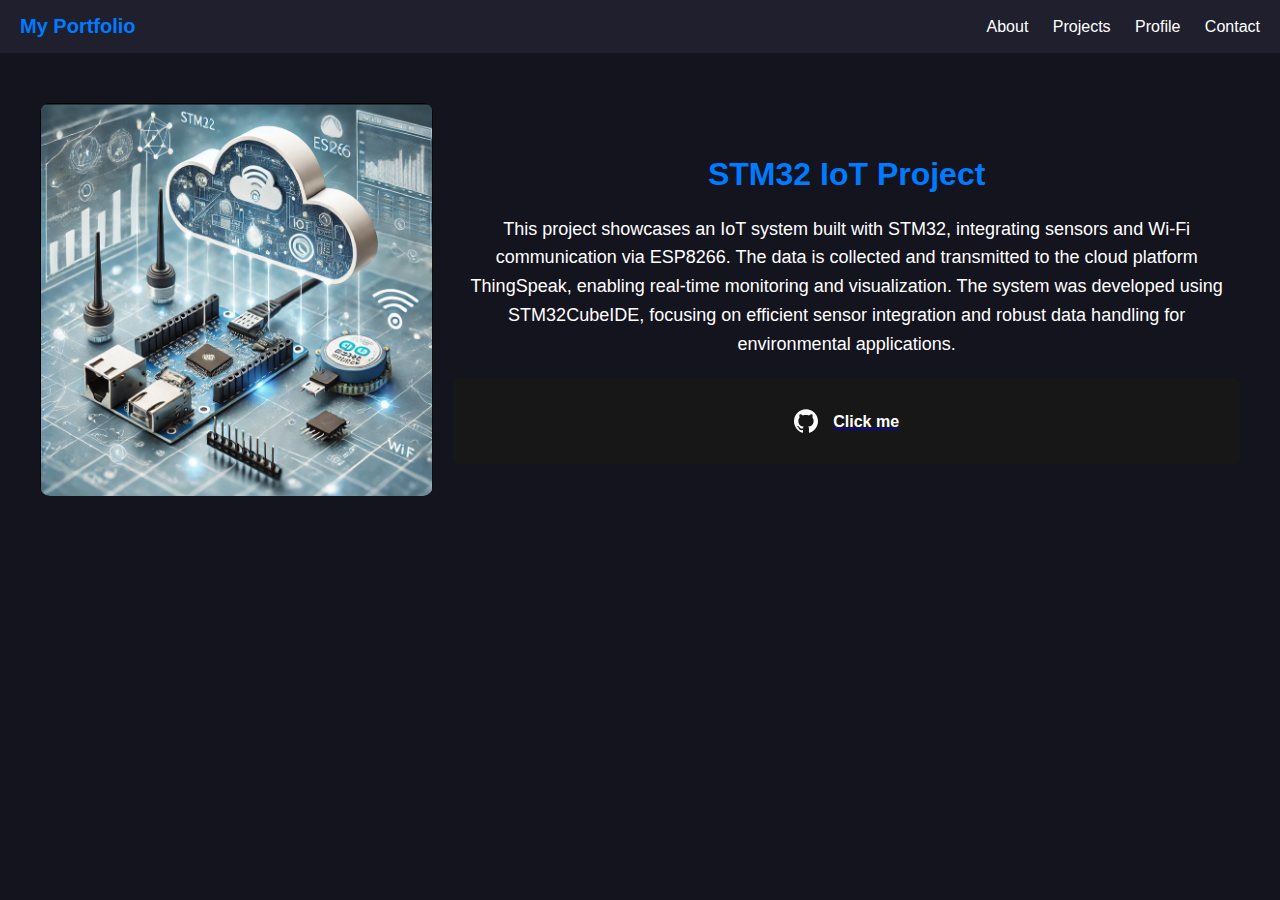
<file: stmiot.html>
<!DOCTYPE html>
<html lang="en">
<head>
    <meta charset="UTF-8">
    <meta name="viewport" content="width=device-width, initial-scale=1.0">
    <title>STM32 IoT Project</title>
    <style>
        body {
            font-family: Arial, sans-serif;
            margin: 0;
            padding: 0;
            background-color: #14141f;
            color: #fff;
        }

        /* Navbar styles */
        .navbar {
            display: flex;
            justify-content: space-between;
            align-items: center;
            background-color: #1f1f2e;
            padding: 15px 20px;
        }

        .navbar .logo a {
            color: #007bff;
            text-decoration: none;
            font-size: 20px;
            font-weight: bold;
        }

        .navbar .links a {
            margin-left: 20px;
            color: #fff;
            text-decoration: none;
            font-size: 16px;
            transition: color 0.3s ease;
        }

        .navbar .links a:hover {
            color: #007bff;
        }

        /* Main container styles */
        .container {
            display: grid;
            grid-template-columns: 1fr 2fr; /* Image on the left, text on the right */
            gap: 20px;
            align-items: center;
            padding: 50px 20px;
            max-width: 1200px;
            margin: 0 auto;
        }

        .image {
            display: flex;
            justify-content: center;
            align-items: center;
        }

        .image img {
            max-width: 100%;
            height: auto;
            border-radius: 10px;
        }

        .text-content {
            text-align: center;
        }

        h1 {
            color: #007bff;
        }

        p {
            font-size: 18px;
            line-height: 1.6;
            margin: 20px 0;
        }

        /* Button styles */
        .button {
            display: flex;
            justify-content: center;
            align-items: center;
            padding: 10px 15px;
            gap: 15px;
            background-color: #181717;
            outline: 3px #181717 solid;
            outline-offset: -3px;
            border-radius: 5px;
            border: none;
            cursor: pointer;
            transition: 400ms;
        }

        .button .text {
            color: white;
            font-weight: 700;
            font-size: 1em;
            transition: 400ms;
        }

        .button svg path {
            transition: 400ms;
        }

        .button:hover {
            background-color: transparent;
        }

        .button:hover .text {
            color: #ffffff;
        }

        .button:hover svg path {
            fill: #ffffff;
        }
    </style>
</head>
<body>
    <!-- Navbar -->
    <div class="navbar">
        <div class="logo">
            <a href="index.html">My Portfolio</a>
        </div>
        <div class="links">
            <a href="#about">About</a>
            <a href="#projects">Projects</a>
            <a href="#profile">Profile</a>
            <a href="#contact">Contact</a>
        </div>
    </div>

    <!-- Main content -->
    <div class="container">
        <div class="image">
            <img src="SRC/stmiot.png" alt="STM32 IoT Project Image">
        </div>
        <div class="text-content">
            <h1>STM32 IoT Project</h1>
            <p>
                This project showcases an IoT system built with STM32, integrating sensors and Wi-Fi communication via ESP8266. 
                The data is collected and transmitted to the cloud platform ThingSpeak, enabling real-time monitoring and visualization. 
                The system was developed using STM32CubeIDE, focusing on efficient sensor integration and robust data handling for environmental applications.
            </p>
            <a href="https://github.com/your-repository-link" target="_blank" class="button">
                <svg width="24" height="24" viewBox="0 0 24 24" fill="none" xmlns="http://www.w3.org/2000/svg">
                    <path d="M12 0.296997C5.37 0.296997 0 5.67 0 12.297C0 17.6 3.438 22.097 8.205 23.682C8.805 23.795 9.025 23.424 9.025 23.105C9.025 22.82 9.015 22.065 9.01 21.065C5.672 21.789 4.968 19.455 4.968 19.455C4.422 18.07 3.633 17.7 3.633 17.7C2.546 16.956 3.717 16.971 3.717 16.971C4.922 17.055 5.555 18.207 5.555 18.207C6.625 20.042 8.364 19.512 9.05 19.205C9.158 18.429 9.467 17.9 9.81 17.6C7.145 17.3 4.344 16.268 4.344 11.67C4.344 10.36 4.809 9.29 5.579 8.45C5.444 8.147 5.039 6.927 5.684 5.274C5.684 5.274 6.689 4.952 8.984 6.504C9.944 6.237 10.964 6.105 11.984 6.099C13.004 6.105 14.024 6.237 14.984 6.504C17.264 4.952 18.269 5.274 18.269 5.274C18.914 6.927 18.509 8.147 18.389 8.45C19.154 9.29 19.619 10.36 19.619 11.67C19.619 16.28 16.814 17.295 14.144 17.59C14.564 17.95 14.954 18.686 14.954 19.81C14.954 21.416 14.939 22.706 14.939 23.096C14.939 23.411 15.149 23.786 15.764 23.666C20.565 22.092 24 17.592 24 12.297C24 5.67 18.627 0.296997 12 0.296997Z" fill="white"></path>
                </svg>
                <p class="text">Click me</p>
            </a>
        </div>
    </div>
</body>
</html>
</file>
